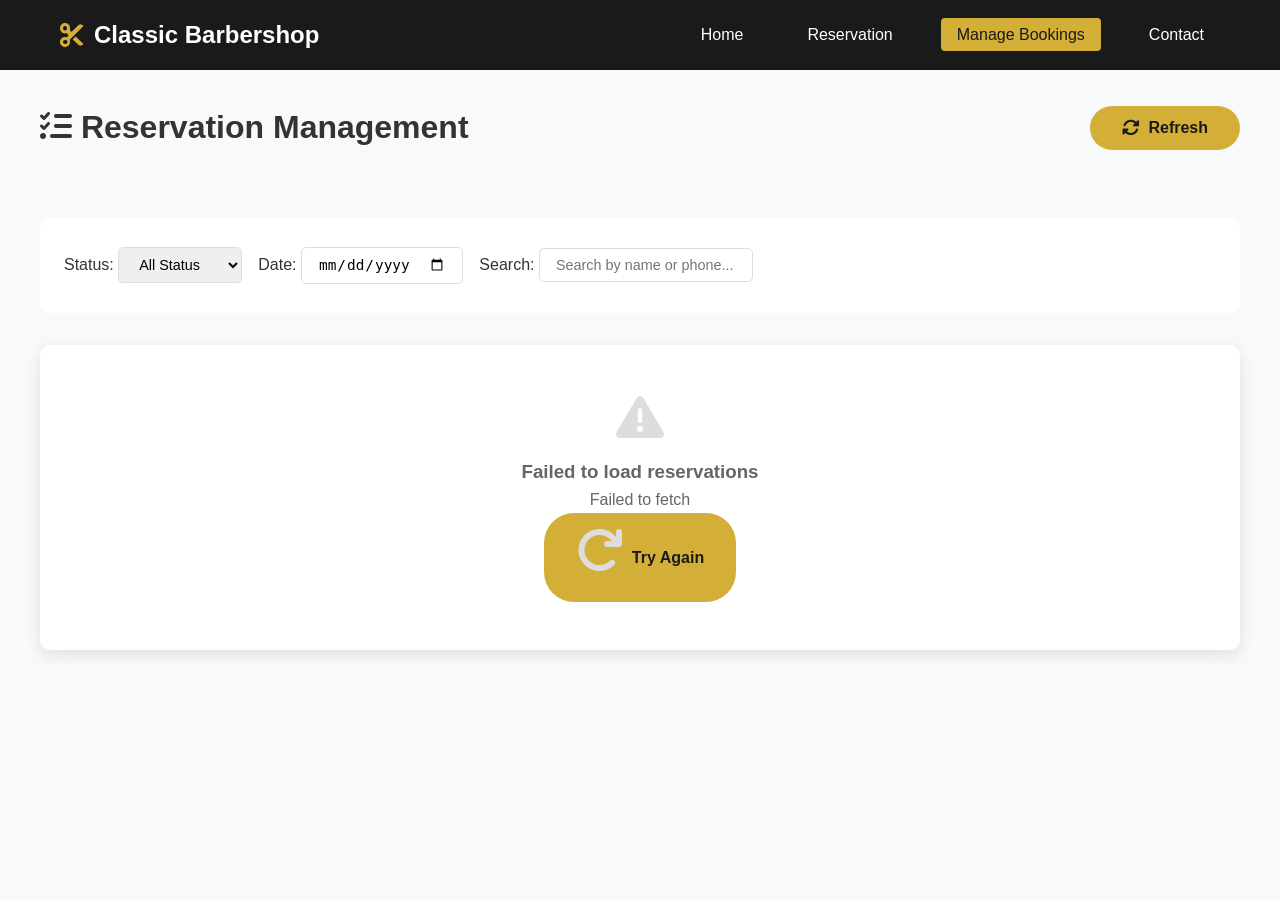
<file: barbershop-reservation/frontend/admin.html>
<!DOCTYPE html>
<html lang="en">
<head>
    <meta charset="UTF-8">
    <meta name="viewport" content="width=device-width, initial-scale=1.0">
    <title>Manage Reservations - Classic Barbershop</title>
    <link rel="stylesheet" href="style.css">
    <link rel="stylesheet" href="https://cdnjs.cloudflare.com/ajax/libs/font-awesome/6.4.0/css/all.min.css">
    <style>
        .admin-container {
            padding: 2rem 0;
            min-height: 80vh;
        }

        .admin-header {
            display: flex;
            justify-content: space-between;
            align-items: center;
            margin-bottom: 2rem;
            flex-wrap: wrap;
            gap: 1rem;
        }

        .stats-cards {
            display: grid;
            grid-template-columns: repeat(auto-fit, minmax(200px, 1fr));
            gap: 1rem;
            margin-bottom: 2rem;
        }

        .stat-card {
            background: white;
            padding: 1.5rem;
            border-radius: 10px;
            text-align: center;
            box-shadow: 0 3px 10px rgba(0,0,0,0.1);
        }

        .stat-number {
            font-size: 2rem;
            font-weight: bold;
            color: #d4af37;
        }

        .stat-label {
            color: #666;
            font-size: 0.9rem;
        }

        .filters {
            background: white;
            padding: 1.5rem;
            border-radius: 10px;
            margin-bottom: 2rem;
            display: flex;
            gap: 1rem;
            flex-wrap: wrap;
            align-items: center;
        }

        .filters select, .filters input {
            padding: 0.5rem 1rem;
            border: 1px solid #ddd;
            border-radius: 5px;
            font-size: 0.9rem;
        }

        .reservations-table {
            background: white;
            border-radius: 10px;
            overflow: hidden;
            box-shadow: 0 5px 15px rgba(0,0,0,0.1);
        }

        table {
            width: 100%;
            border-collapse: collapse;
        }

        th {
            background: #1a1a1a;
            color: white;
            padding: 1rem;
            text-align: left;
            font-weight: 600;
        }

        td {
            padding: 1rem;
            border-bottom: 1px solid #eee;
            vertical-align: middle;
        }

        tr:hover {
            background: #f9f9f9;
        }

        .status {
            padding: 0.3rem 0.8rem;
            border-radius: 20px;
            font-size: 0.8rem;
            font-weight: 600;
            text-transform: uppercase;
        }

        .status.pending {
            background: #fff3cd;
            color: #856404;
        }

        .status.confirmed {
            background: #d4edda;
            color: #155724;
        }

        .status.completed {
            background: #d1ecf1;
            color: #0c5460;
        }

        .status.cancelled {
            background: #f8d7da;
            color: #721c24;
        }

        .actions {
            display: flex;
            gap: 0.5rem;
        }

        .action-btn {
            padding: 0.3rem 0.6rem;
            border: none;
            border-radius: 4px;
            cursor: pointer;
            font-size: 0.8rem;
            transition: all 0.3s;
        }

        .edit-btn {
            background: #ffc107;
            color: #000;
        }

        .edit-btn:hover {
            background: #e0a800;
        }

        .delete-btn {
            background: #dc3545;
            color: white;
        }

        .delete-btn:hover {
            background: #c82333;
        }

        .view-btn {
            background: #17a2b8;
            color: white;
        }

        .view-btn:hover {
            background: #138496;
        }

        .modal {
            display: none;
            position: fixed;
            top: 0;
            left: 0;
            width: 100%;
            height: 100%;
            background: rgba(0,0,0,0.5);
            z-index: 1000;
            align-items: center;
            justify-content: center;
        }

        .modal-content {
            background: white;
            padding: 2rem;
            border-radius: 10px;
            max-width: 500px;
            width: 90%;
            max-height: 80vh;
            overflow-y: auto;
        }

        .modal-header {
            display: flex;
            justify-content: space-between;
            align-items: center;
            margin-bottom: 1.5rem;
        }

        .close-modal {
            background: none;
            border: none;
            font-size: 1.5rem;
            cursor: pointer;
            color: #666;
        }

        .form-row {
            display: flex;
            gap: 1rem;
            margin-bottom: 1rem;
        }

        .form-group {
            flex: 1;
            margin-bottom: 1rem;
        }

        .form-group label {
            display: block;
            margin-bottom: 0.5rem;
            font-weight: 600;
            color: #333;
        }

        .form-group input,
        .form-group select,
        .form-group textarea {
            width: 100%;
            padding: 0.5rem;
            border: 1px solid #ddd;
            border-radius: 5px;
            font-size: 0.9rem;
        }

        .loading {
            text-align: center;
            padding: 3rem;
            color: #666;
        }

        .loading i {
            font-size: 2rem;
            margin-bottom: 1rem;
            color: #d4af37;
        }

        .no-data {
            text-align: center;
            padding: 3rem;
            color: #666;
        }

        .no-data i {
            font-size: 3rem;
            margin-bottom: 1rem;
            color: #ddd;
        }

        @media (max-width: 768px) {
            th, td {
                padding: 0.5rem;
                font-size: 0.9rem;
            }
            
            .actions {
                flex-direction: column;
            }
            
            .action-btn {
                width: 100%;
                margin-bottom: 0.3rem;
            }
            
            .form-row {
                flex-direction: column;
                gap: 0;
            }
        }
    </style>
</head>
<body>
    <nav class="navbar">
        <div class="container">
            <div class="logo">
                <i class="fas fa-cut"></i>
                <span>Classic Barbershop</span>
            </div>
            <ul class="nav-links">
                <li><a href="index.html">Home</a></li>
                <li><a href="reservation.html">Reservation</a></li>
                <li><a href="admin.html" class="active">Manage Bookings</a></li>
                <li><a href="index.html#contact">Contact</a></li>
            </ul>
        </div>
    </nav>

    <div class="container admin-container">
        <div class="admin-header">
            <h1><i class="fas fa-tasks"></i> Reservation Management</h1>
            <button onclick="refreshReservations()" class="btn btn-primary">
                <i class="fas fa-sync-alt"></i> Refresh
            </button>
        </div>

        <div class="stats-cards" id="statsContainer">
            <!-- Stats will be loaded here -->
        </div>

        <div class="filters">
            <div>
                <label>Status:</label>
                <select id="statusFilter" onchange="filterReservations()">
                    <option value="all">All Status</option>
                    <option value="pending">Pending</option>
                    <option value="confirmed">Confirmed</option>
                    <option value="completed">Completed</option>
                    <option value="cancelled">Cancelled</option>
                </select>
            </div>
            <div>
                <label>Date:</label>
                <input type="date" id="dateFilter" onchange="filterReservations()">
            </div>
            <div>
                <label>Search:</label>
                <input type="text" id="searchFilter" placeholder="Search by name or phone..." oninput="filterReservations()">
            </div>
            <button onclick="clearFilters()" class="btn btn-secondary" style="margin-left: auto;">
                <i class="fas fa-times"></i> Clear Filters
            </button>
        </div>

        <div class="reservations-table">
            <div id="reservationsContainer">
                <div class="loading">
                    <i class="fas fa-spinner fa-spin"></i>
                    <p>Loading reservations...</p>
                </div>
            </div>
        </div>
    </div>

    <!-- Modal for View/Edit -->
    <div id="reservationModal" class="modal">
        <div class="modal-content">
            <div class="modal-header">
                <h2 id="modalTitle">Reservation Details</h2>
                <button class="close-modal" onclick="closeModal()">&times;</button>
            </div>
            <form id="editForm">
                <input type="hidden" id="editId">
                
                <div class="form-row">
                    <div class="form-group">
                        <label>Booking Code</label>
                        <input type="text" id="editCode" readonly>
                    </div>
                    <div class="form-group">
                        <label>Status</label>
                        <select id="editStatus" required>
                            <option value="pending">Pending</option>
                            <option value="confirmed">Confirmed</option>
                            <option value="completed">Completed</option>
                            <option value="cancelled">Cancelled</option>
                        </select>
                    </div>
                </div>

                <div class="form-row">
                    <div class="form-group">
                        <label>Name *</label>
                        <input type="text" id="editName" required>
                    </div>
                    <div class="form-group">
                        <label>Phone *</label>
                        <input type="tel" id="editPhone" required>
                    </div>
                </div>

                <div class="form-group">
                    <label>Email</label>
                    <input type="email" id="editEmail">
                </div>

                <div class="form-row">
                    <div class="form-group">
                        <label>Service *</label>
                        <input type="text" id="editService" required>
                    </div>
                    <div class="form-group">
                        <label>Date *</label>
                        <input type="date" id="editDate" required>
                    </div>
                </div>

                <div class="form-row">
                    <div class="form-group">
                        <label>Time *</label>
                        <input type="time" id="editTime" required>
                    </div>
                    <div class="form-group">
                        <label>Created At</label>
                        <input type="text" id="editCreatedAt" readonly>
                    </div>
                </div>

                <div class="form-group">
                    <label>Notes</label>
                    <textarea id="editNotes" rows="3"></textarea>
                </div>

                <div style="display: flex; gap: 1rem; margin-top: 1.5rem;">
                    <button type="submit" class="btn btn-primary" style="flex: 1;">
                        <i class="fas fa-save"></i> Save Changes
                    </button>
                    <button type="button" onclick="closeModal()" class="btn btn-secondary" style="flex: 1;">
                        <i class="fas fa-times"></i> Cancel
                    </button>
                </div>
            </form>
        </div>
    </div>

    <script src="admin.js"></script>
</body>
</html>
</file>
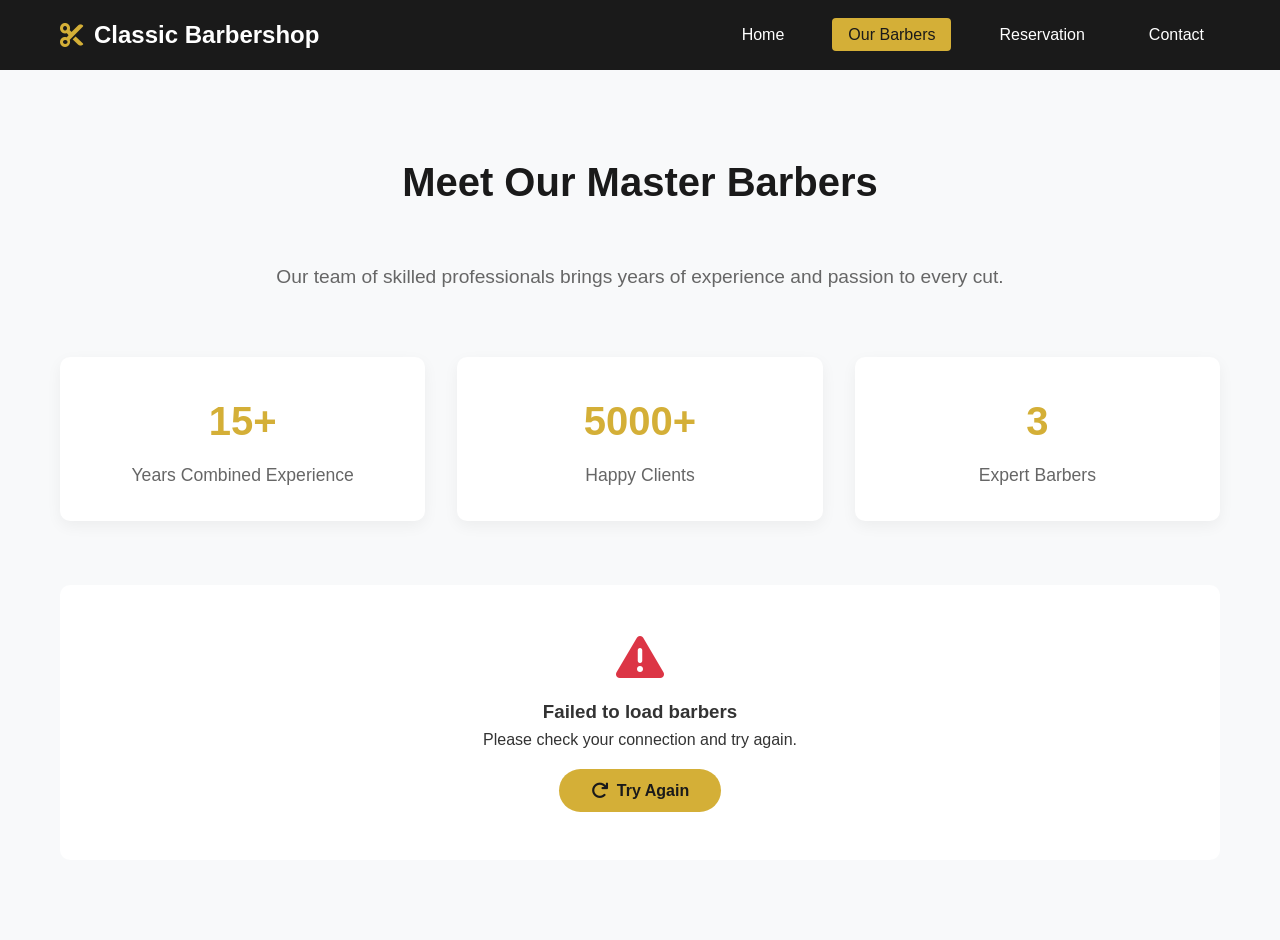
<file: barbershop-reservation/frontend/barbers.html>
<!DOCTYPE html>
<html lang="en">
<head>
    <meta charset="UTF-8">
    <meta name="viewport" content="width=device-width, initial-scale=1.0">
    <title>Our Barbers - Classic Barbershop</title>
    <link rel="stylesheet" href="style.css">
    <link rel="stylesheet" href="https://cdnjs.cloudflare.com/ajax/libs/font-awesome/6.4.0/css/all.min.css">
    <style>
        .barbers-section {
            padding: 5rem 0;
            background: #f8f9fa;
        }

        .barbers-grid {
            display: grid;
            grid-template-columns: repeat(auto-fit, minmax(300px, 1fr));
            gap: 2rem;
            margin-top: 2rem;
        }

        .barber-card {
            background: white;
            border-radius: 10px;
            overflow: hidden;
            box-shadow: 0 5px 15px rgba(0,0,0,0.1);
            transition: transform 0.3s;
        }

        .barber-card:hover {
            transform: translateY(-10px);
        }

        .barber-image {
            height: 250px;
            background: linear-gradient(45deg, #1a1a1a, #333);
            display: flex;
            align-items: center;
            justify-content: center;
            color: white;
            font-size: 4rem;
        }

        .barber-info {
            padding: 2rem;
        }

        .barber-info h3 {
            color: #1a1a1a;
            margin-bottom: 0.5rem;
            font-size: 1.5rem;
        }

        .barber-specialty {
            color: #d4af37;
            font-weight: bold;
            margin-bottom: 1rem;
            display: flex;
            align-items: center;
            gap: 8px;
        }

        .barber-experience {
            color: #666;
            margin-bottom: 1rem;
            display: flex;
            align-items: center;
            gap: 8px;
        }

        .barber-bio {
            color: #555;
            line-height: 1.6;
        }

        .book-barber {
            margin-top: 1.5rem;
            display: flex;
            gap: 10px;
        }

        .book-btn {
            flex: 1;
            text-align: center;
            padding: 0.8rem;
            background: #1a1a1a;
            color: white;
            text-decoration: none;
            border-radius: 5px;
            transition: background 0.3s;
        }

        .book-btn:hover {
            background: #d4af37;
            color: #1a1a1a;
        }

        .stats {
            display: grid;
            grid-template-columns: repeat(auto-fit, minmax(200px, 1fr));
            gap: 2rem;
            margin: 4rem 0;
            text-align: center;
        }

        .stat-item {
            padding: 2rem;
            background: white;
            border-radius: 10px;
            box-shadow: 0 5px 15px rgba(0,0,0,0.05);
        }

        .stat-number {
            font-size: 2.5rem;
            color: #d4af37;
            font-weight: bold;
            margin-bottom: 0.5rem;
        }

        .stat-label {
            color: #666;
            font-size: 1.1rem;
        }
    </style>
</head>
<body>
    <!-- Navigation -->
    <nav class="navbar">
        <div class="container">
            <div class="logo">
                <i class="fas fa-cut"></i>
                <span>Classic Barbershop</span>
            </div>
            <ul class="nav-links">
                <li><a href="index.html">Home</a></li>
                <li><a href="barbers.html" class="active">Our Barbers</a></li>
                <li><a href="reservation.html">Reservation</a></li>
                <li><a href="index.html#contact">Contact</a></li>
            </ul>
        </div>
    </nav>

    <section class="barbers-section">
        <div class="container">
            <h1 class="section-title">Meet Our Master Barbers</h1>
            <p style="text-align: center; margin-bottom: 2rem; font-size: 1.2rem; color: #666;">
                Our team of skilled professionals brings years of experience and passion to every cut.
            </p>
            
            <div class="stats">
                <div class="stat-item">
                    <div class="stat-number">15+</div>
                    <div class="stat-label">Years Combined Experience</div>
                </div>
                <div class="stat-item">
                    <div class="stat-number">5000+</div>
                    <div class="stat-label">Happy Clients</div>
                </div>
                <div class="stat-item">
                    <div class="stat-number">3</div>
                    <div class="stat-label">Expert Barbers</div>
                </div>
            </div>
            
            <div class="barbers-grid" id="barbers-container">
                <!-- Barbers will be loaded by JavaScript -->
            </div>
        </div>
    </section>

    <script src="barbers.js"></script>
</body>
</html>
</file>
<file: barbershop-reservation/frontend/style.css>
/* Reset & Base */
* {
    margin: 0;
    padding: 0;
    box-sizing: border-box;
}

body {
    font-family: 'Segoe UI', Tahoma, Geneva, Verdana, sans-serif;
    line-height: 1.6;
    color: #333;
    background-color: #f8f9fa;
}

.container {
    max-width: 1200px;
    margin: 0 auto;
    padding: 0 20px;
}

/* Navigation */
.navbar {
    background: #1a1a1a;
    color: white;
    padding: 1rem 0;
    position: sticky;
    top: 0;
    z-index: 1000;
}

.navbar .container {
    display: flex;
    justify-content: space-between;
    align-items: center;
}

.logo {
    display: flex;
    align-items: center;
    gap: 10px;
    font-size: 1.5rem;
    font-weight: bold;
}

.logo i {
    color: #d4af37;
}

.nav-links {
    display: flex;
    list-style: none;
    gap: 2rem;
}

.nav-links a {
    color: white;
    text-decoration: none;
    padding: 0.5rem 1rem;
    border-radius: 4px;
    transition: background 0.3s;
}

.nav-links a:hover,
.nav-links a.active {
    background: #d4af37;
    color: #1a1a1a;
}

/* Hero Section */
.hero {
    background: linear-gradient(rgba(0,0,0,0.7), rgba(0,0,0,0.7)), 
                url('https://images.unsplash.com/photo-1585747860715-2ba37e788b70?ixlib=rb-1.2.1&auto=format&fit=crop&w=1950&q=80');
    background-size: cover;
    background-position: center;
    color: white;
    padding: 8rem 0;
    text-align: center;
}

.hero-content h1 {
    font-size: 3.5rem;
    margin-bottom: 1rem;
}

.hero-content p {
    font-size: 1.2rem;
    margin-bottom: 2rem;
    opacity: 0.9;
}

.hero-buttons {
    display: flex;
    gap: 1rem;
    justify-content: center;
    flex-wrap: wrap;
}

/* Buttons */
.btn {
    display: inline-flex;
    align-items: center;
    gap: 8px;
    padding: 0.8rem 2rem;
    border-radius: 30px;
    text-decoration: none;
    font-weight: bold;
    transition: all 0.3s;
    border: none;
    cursor: pointer;
    font-size: 1rem;
}

.btn i {
    font-size: 1.1rem;
}

.btn-primary {
    background: #d4af37;
    color: #1a1a1a;
}

.btn-primary:hover {
    background: #c19b2e;
    transform: translateY(-2px);
}

.btn-secondary {
    background: transparent;
    color: white;
    border: 2px solid white;
}

.btn-secondary:hover {
    background: white;
    color: #1a1a1a;
    transform: translateY(-2px);
}

.btn-large {
    padding: 1rem 3rem;
    font-size: 1.2rem;
}

/* Services */
.services {
    padding: 5rem 0;
    background: white;
}

.section-title {
    text-align: center;
    font-size: 2.5rem;
    margin-bottom: 3rem;
    color: #1a1a1a;
}

.services-grid {
    display: grid;
    grid-template-columns: repeat(auto-fit, minmax(250px, 1fr));
    gap: 2rem;
}

.service-card {
    background: #f8f9fa;
    padding: 2rem;
    border-radius: 10px;
    text-align: center;
    transition: transform 0.3s;
    border: 1px solid #e9ecef;
}

.service-card:hover {
    transform: translateY(-10px);
    box-shadow: 0 10px 30px rgba(0,0,0,0.1);
}

.service-icon {
    font-size: 2.5rem;
    color: #d4af37;
    margin-bottom: 1rem;
}

.service-card h3 {
    margin-bottom: 0.5rem;
    color: #1a1a1a;
}

.price {
    font-size: 1.5rem;
    color: #d4af37;
    font-weight: bold;
    margin: 0.5rem 0;
}

.duration {
    color: #666;
    font-size: 0.9rem;
}

/* Quick Reservation */
.quick-reservation {
    background: #1a1a1a;
    color: white;
    text-align: center;
    padding: 4rem 0;
}

.quick-reservation h2 {
    font-size: 2.5rem;
    margin-bottom: 1rem;
}

.quick-reservation p {
    font-size: 1.2rem;
    margin-bottom: 2rem;
    opacity: 0.9;
}

/* Footer */
footer {
    background: #111;
    color: white;
    padding: 3rem 0 1rem;
}

.footer-content {
    display: grid;
    grid-template-columns: repeat(auto-fit, minmax(250px, 1fr));
    gap: 3rem;
    margin-bottom: 2rem;
}

.footer-section h3 {
    color: #d4af37;
    margin-bottom: 1rem;
    display: flex;
    align-items: center;
    gap: 10px;
}

.footer-section p {
    margin-bottom: 0.5rem;
    opacity: 0.8;
}

.footer-section i {
    color: #d4af37;
    width: 20px;
}

.copyright {
    text-align: center;
    padding-top: 2rem;
    border-top: 1px solid #333;
    opacity: 0.6;
    font-size: 0.9rem;
}

/* Responsive */
@media (max-width: 768px) {
    .nav-links {
        gap: 1rem;
    }
    
    .hero-content h1 {
        font-size: 2.5rem;
    }
    
    .hero-buttons {
        flex-direction: column;
        align-items: center;
    }
    
    .btn {
        width: 100%;
        max-width: 300px;
        justify-content: center;
    }
}
</file>
